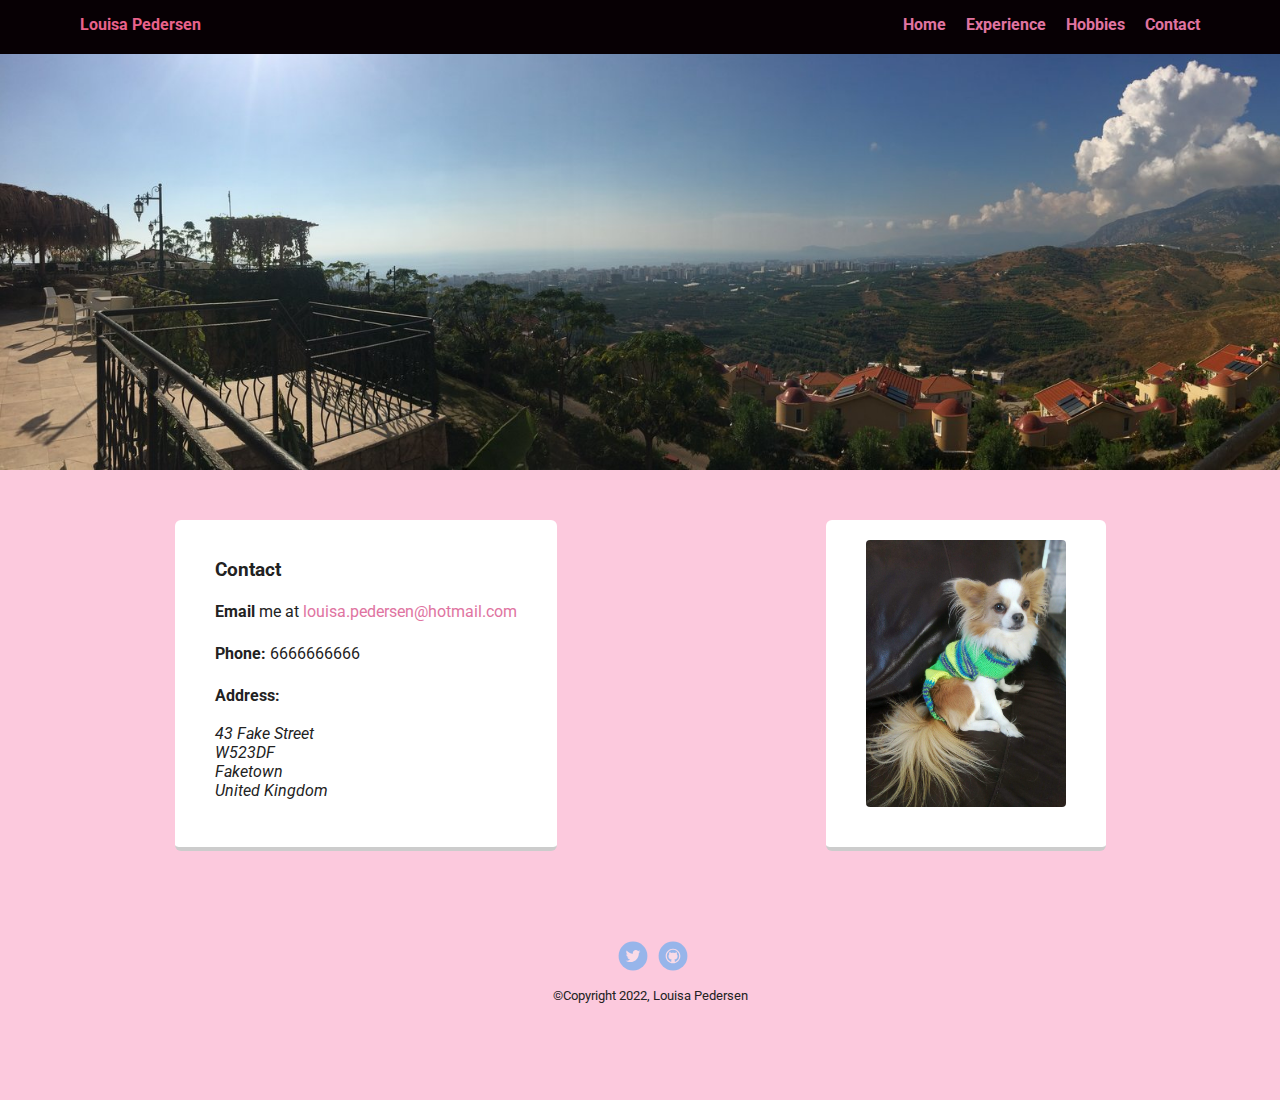
<file: contact.html>
<!doctype html>
<html lang="en">
<head>
  <meta charset="utf-8">
  <title>Contact Me</title>
  <meta name="viewport" content="width=device-width, initial-scale=1.0">
  <link rel="stylesheet" href="styles.css">
  <link href="https://fonts.googleapis.com/css?family=Muli%7CRoboto:400,300,500,700,900" rel="stylesheet"></head>
  <body>

    <nav class="main-nav">
      <ul class="nav">
        <li class="name">Louisa Pedersen</li>
        <li><a href="index.html">Home</a></li>
        <li><a href="experience.html">Experience</a></li>
        <li><a href="hobbies.html">Hobbies</a></li>
        <li><a href="contact.html">Contact</a></li>
      </ul>
    </nav>

    <header style="background-image: url('images/gold.jpg'); background-position-x: left;"></header>

    <main class="flex">
      <section class="card">
        <h3>Contact</h3>
        <p><strong>Email</strong> me at <a href="mailto:louisa.pedersen@hotmail.com?subject=Hi%20There!">louisa.pedersen@hotmail.com</a></p>
        <p><strong>Phone:</strong> 6666666666</p>
        <p><strong>Address:</strong></p>
          
        <address>
          43 Fake Street<br>
          W523DF<br>
          Faketown<br>
          United Kingdom
        </address>
      </section>

      <section class="card">
        <img src="images/rambo.JPG" alt="My Dog Rambo" width="200">
      </section>
    </main>

    <footer>
      <ul>
        <li><a href="https://twitter.com/pedersen_louisa" target="_blank" class="social twitter">Twitter</a></li>
        <li><a href="https://github.com/Lmlp94" target="_blank" class="social github">Github</a></li>
      </ul>
      <p class="copyright"><small>&copy;Copyright 2022, Louisa Pedersen</small></p>
    </footer>
  </body>
</html>
</file>
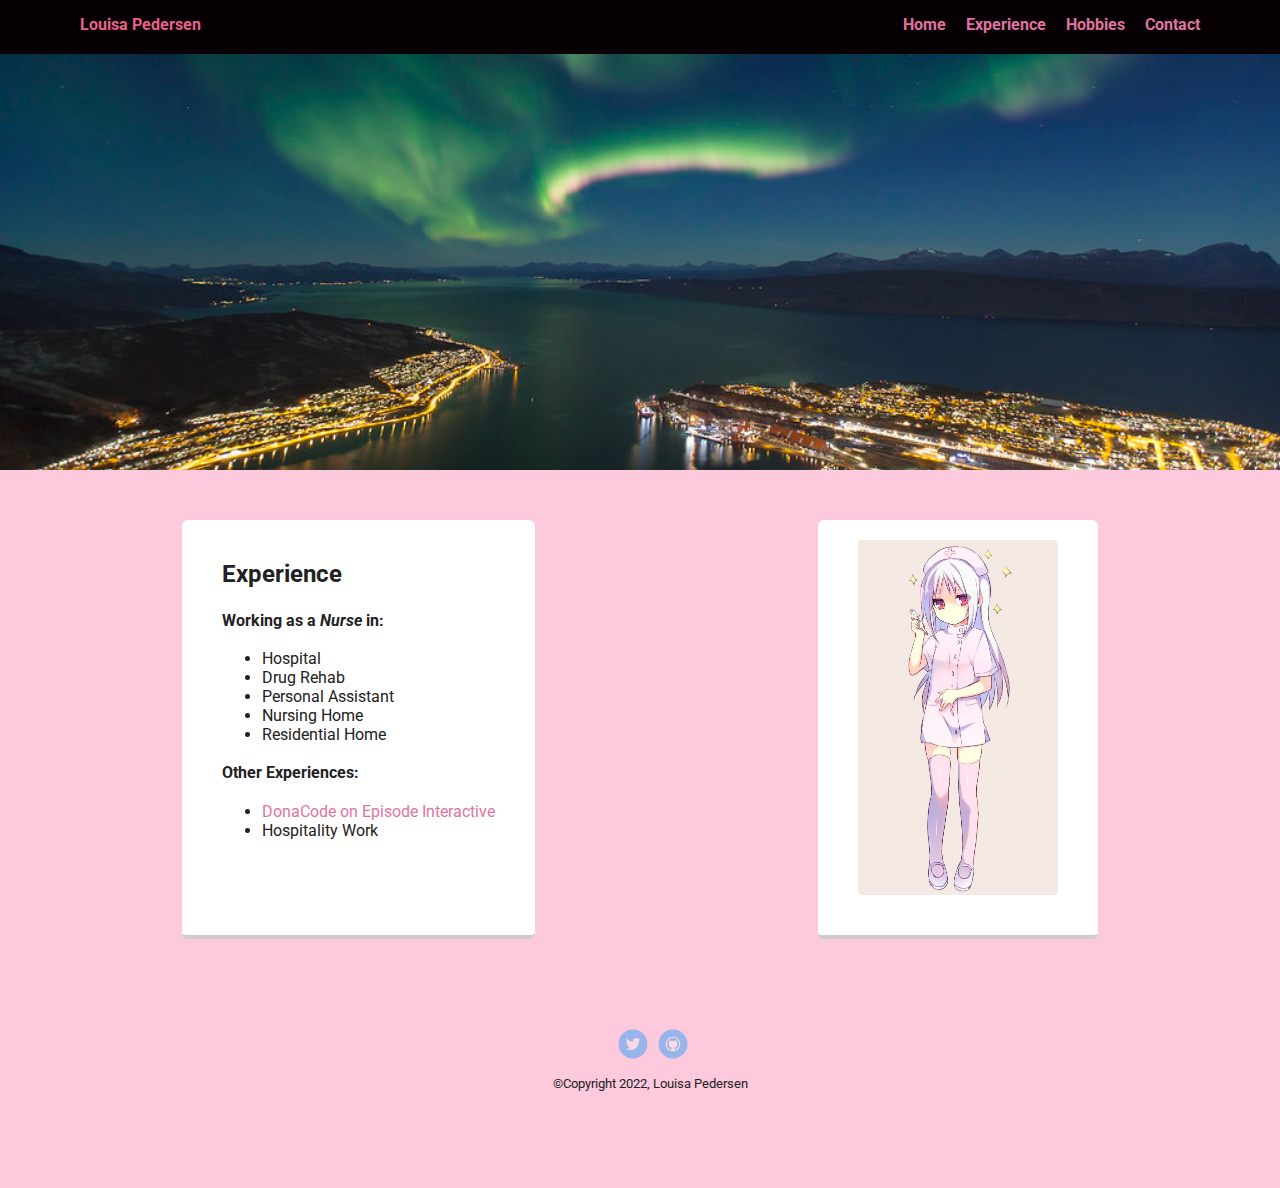
<file: experience.html>
<!doctype html>
<html lang="en">
<head>
  <meta charset="utf-8">
  <title>Louisa Pedersen's Profile</title>
  <meta name="viewport" content="width=device-width, initial-scale=1.0">
  <link rel="stylesheet" href="styles.css">
  <link href="https://fonts.googleapis.com/css?family=Muli%7CRoboto:400,300,500,700,900" rel="stylesheet"></head>
  <body>

    <nav class="main-nav">
      <ul class="nav">
        <li class="name">Louisa Pedersen</li>
        <li><a href="index.html">Home</a></li>
        <li><a href="experience.html">Experience</a></li>
        <li><a href="hobbies.html">Hobbies</a></li>
        <li><a href="contact.html">Contact</a></li>
      </ul>
    </nav>

    <header style="background-image: url('images/Narvik.jpg'); background-position-y: 80%;"></header>

    <main class="flex">
      <section class="card">
        <h2>Experience</h2>

        <p><strong>Working as a <em>Nurse</em> in:</strong></p>
        <ul>
          <li>Hospital</li>
          <li>Drug Rehab</li>
          <li>Personal Assistant</li>
          <li>Nursing Home</li>
          <li>Residential Home</li>
        </ul>
          
        <p><strong>Other Experiences:</strong></p>
        <ul>
          <li><a href="https://www.episodeinteractive.com" target="_blank">DonaCode on Episode Interactive</a></li>
          <li>Hospitality Work</li>
        </ul>
      </section> 

      <section class="card">
       <img src="images/nurse.jpg" alt="Nurse" width="200">
      </section>
    </main>

    <footer>
      <ul>
        <li><a href="https://twitter.com/pedersen_louisa" target="_blank" class="social twitter">Twitter</a></li>
        <li><a href="https://github.com/Lmlp94" target="_blank" class="social github">Github</a></li>
      </ul>
      <p class="copyright"><small>&copy;Copyright 2022, Louisa Pedersen</small></p>
    </footer>
  </body>
</html>
</file>
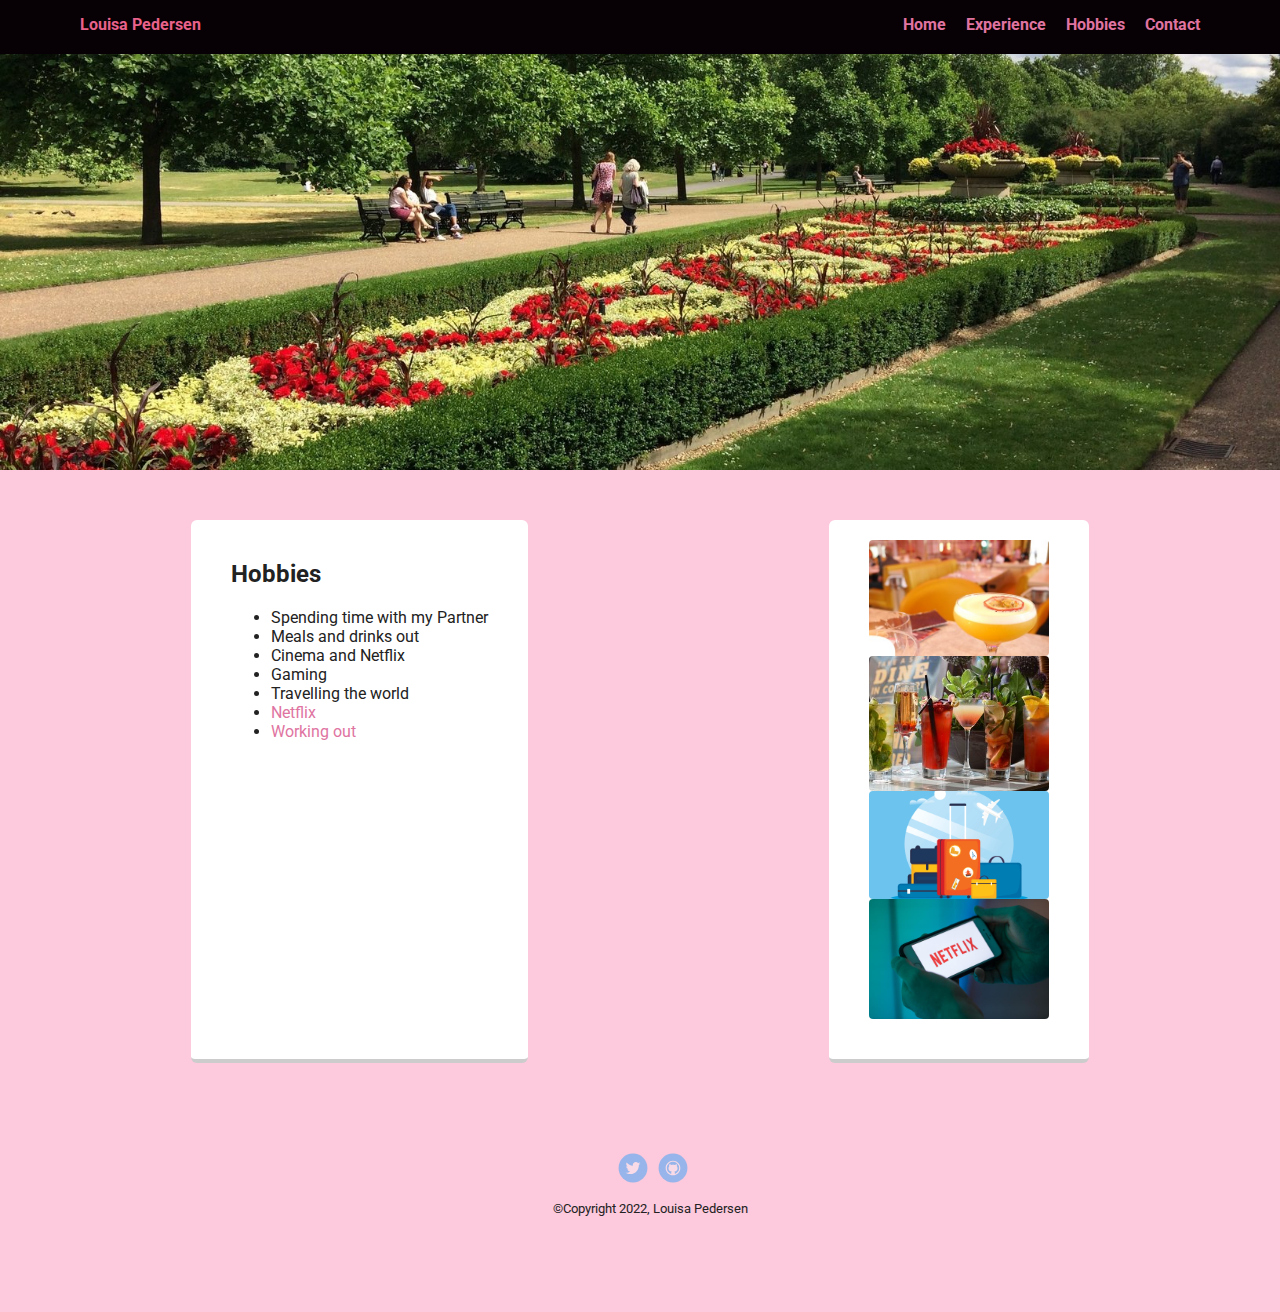
<file: hobbies.html>
<!doctype html>
<html lang="en">
<head>
  <meta charset="utf-8">
  <title>Louisa Pedersen's Profile</title>
  <meta name="viewport" content="width=device-width, initial-scale=1.0">
  <link rel="stylesheet" href="styles.css">
  <link href="https://fonts.googleapis.com/css?family=Muli%7CRoboto:400,300,500,700,900" rel="stylesheet"></head>
  <body>

    <nav class="main-nav">
      <ul class="nav">
        <li class="name">Louisa Pedersen</li>
        <li><a href="index.html">Home</a></li>
        <li><a href="experience.html">Experience</a></li>
        <li><a href="hobbies.html">Hobbies</a></li>
        <li><a href="contact.html">Contact</a></li>
      </ul>
    </nav>

    <header style="background-image: url('images/london.jpg');"></header>

    <main class="flex">
      <section class="card">
        <h2>Hobbies</h2>
        <ul>
          <li>Spending time with my Partner</li>
          <li>Meals and drinks out</li>
          <li>Cinema and Netflix</li>
          <li>Gaming</li>
          <li>Travelling the world</li>
          <li><a href="https://www.netflix.com" target="_blank">Netflix</a></li>
          <li><a href="https://247fitness.co/?gclid=CjwKCAiA1L_xBRA2EiwAgcLKAxupQX74e_Dn-yxBChU-c3xmO70xL0qwSde4BN-7oSeB7Ixd-vopCBoCXLAQAvD_BwE" target="_blank">Working out</a></li>
        </ul>
      </section> 

      <section class="card">
        <img src="images/drink.jpg" alt="Cocktail" width="180">
        <img src="images/cocktails.jpg" alt="Cocktails" width="180">
        <img src="images/travel.jpg" alt="Cocktail" width="180">
        <img src="images/netflix.jpg" alt="Cocktails" width="180">
      </section>
    </main>

    <footer>
      <ul>
        <li><a href="https://twitter.com/pedersen_louisa" target="_blank" class="social twitter">Twitter</a></li>
        <li><a href="https://github.com/Lmlp94" target="_blank" class="social github">Github</a></li>
      </ul>
      <p class="copyright"><small>&copy;Copyright 2022, Louisa Pedersen</small></p>
    </footer>
  </body>
</html>
</file>
<file: styles.css>
/* Global Layout Set-up */
* { 
  box-sizing: border-box;
}
  
body {
  margin: 0;
  padding: 0;
  text-align: center;
  font-family: 'Roboto', sans-serif;
  color: #222;
  background: #fcc9dd;
}

/* Link Styles */

a {
  text-decoration: none;
  color: rgb(224, 116, 161);
}
a:hover {
  color: #ff00bf;
}

/* Section Styles */

.main-nav {
  width: 100%;
  background: rgb(7, 0, 4);
  min-height: 30px;
  padding: 10px;
  position: fixed;
  text-align: center;
}

.nav {
  display: flex;
  justify-content: space-around;
  font-weight: 700;
  list-style-type: none;
  margin: 0 auto;
  padding: 0;
}

.nav .name {
    display: block;
    margin-right: auto;
    color: rgb(233, 98, 139);
}

.nav li {
  padding: 5px 10px 10px 10px;
}

.nav a {
  transition: all .5s;
}

.nav a:hover {
  color: pink
}

header {
  text-align: center;
  background: url('images/Stavanger.jpg') no-repeat center ;
  background-size: cover;
  overflow: hidden;
  padding-top: 60px;
}

header {
  line-height: 1.5;
}

header .profile-image {
  margin-top: 50px;
  width: 150px;
  height: 150px;
  border-radius: 50%;
  border: 2px solid white;
  transition: all .5s;
}

header .profile-image:hover {
  transform: scale(1.3) rotate(720deg);
}

.tag {
  background-color: #d17380;
  color: rgb(54, 52, 52);
  padding: 10px;
  border-radius: 5px;
  display: table;
  margin: 10px auto;
} 

.location {
  background-color: #222;
  color: #d17380;
}

.card {
  margin: 30px;
  padding: 20px 40px 40px;
  max-width: 500px;
  text-align: left;
  background: #fff;
  border-bottom: 4px solid #ccc;
  border-radius: 6px;
  transition: all .5s;
}

.card:hover {
  border-color: #ff99ff;
}

ul.skills {
  padding: 0;
  text-align: center;
}

.skills li {
  border-radius: 6px;
  display: inline-block;
  background: #e58abc;
  color: white;
  padding: 5px 10px;
  margin: 2px;
}

.skills li:nth-child(odd) {
  background: #ff039e;
}

.card img {
  display: block;
  margin: auto;
  border-radius: .25rem;
}

footer {
  width: 100%;
  min-height: 30px;
  padding: 20px 0 40px 20px;
}

footer .copyright {
  top: -8px;
  font-size: .75em;
}

footer ul {
  list-style-type: none;
  margin: 0;
  padding: 0;
}

footer ul li {
  display: inline-block;
}

a.social {
  display: inline-block;
  text-indent: -9999px;
  margin-left: 5px;
  width: 30px;
  height: 30px;
  background-size: 30px 30px;
  opacity: .4;
  transition: all .5s;
}

a.twitter {
  background-image: url(images/twitter.svg);
}

a.linkedin {
  background-image: url(images/linkedin.svg);
}

a.github {
  background-image: url(images/github.svg);
}

a.social:hover {
  opacity: 1;
}

.clearfix {
  clear: both;
}

/* Styles for larger screens */
@media screen and (min-width: 720px) {
  .flex {
    display: -ms-flexbox;      /* TWEENER - IE 10 */
    display: flex; 
    max-width: 1200px;
    -ms-flex-pack: distribute;
    justify-content: space-around;
    margin: 0 auto;
  }

  header {
    min-height: 470px;
  }

  .nav {
    max-width: 1200px;
    padding: 0 30px;
  }

  main {
    padding-top: 20px;
  }

  main p {
    line-height: 1.6em;
  }

  footer {
    font-size: 1.3em;
    max-width: 1200px;
    margin: 40px auto;
  }
}
</file>
